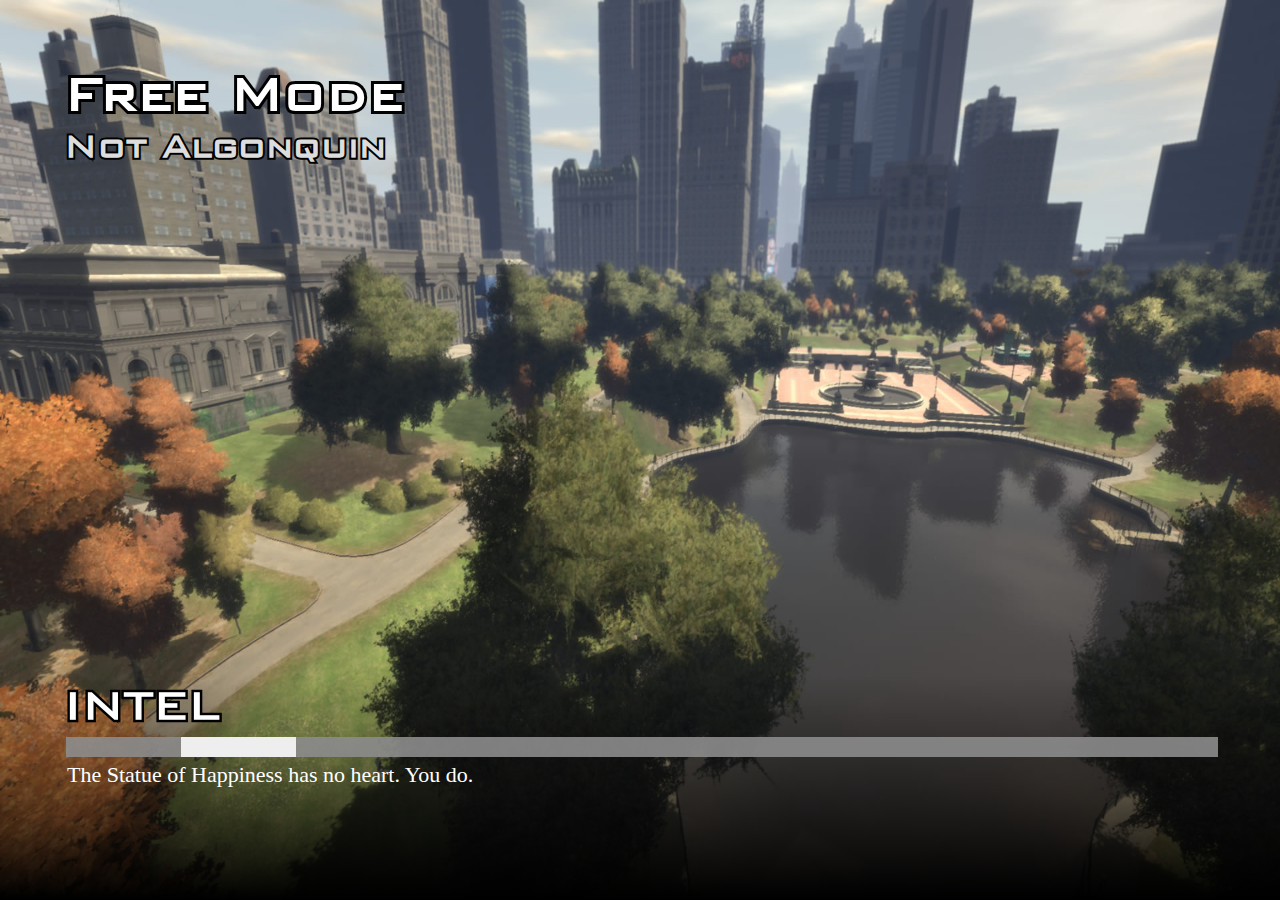
<file: resources/[test]/keks/index.html>
<html>
    <head>
        <link href="keks.css" rel="stylesheet" type="text/css" />
    </head>
    <body>
        <div class="backdrop">
            <div class="top">
                <h1 title="Free Mode">Free Mode</h1>
                <h2 title="Not Algonquin">Not Algonquin</h2>
            </div>

            <div class="letni">
                <h2 title="INTEL">Intel</h2>
                <h3></h3>
                <div class="loadbar"><div class="thingy"></div></div>
                <p>The Statue of Happiness has no heart. You do.</p>
            </div>
            <div class="bottom">
                <div id="gradient">
                </div>
            </div>
        </div>

<script type="text/javascript">
// this will actually restart the loading bar a lot, making multiple loading bars is an exercise to the reader... for now.
// for a set of possible events, see https://github.com/citizenfx/cfx-client/blob/up-master/components/loading-screens-five/src/LoadingScreens.cpp
var count = 0;
var thisCount = 0;

const emoji = {
    INIT_BEFORE_MAP_LOADED: [ '🍉' ],
    INIT_AFTER_MAP_LOADED: [ '🍋', '🍊' ],
    INIT_SESSION: [ '🍐', '🍅', '🍆' ],
};

const handlers = {
    startInitFunctionOrder(data)
    {
        count = data.count;

        document.querySelector('.letni h3').innerHTML += emoji[data.type][data.order - 1] || '';
    },

    initFunctionInvoking(data)
    {
        document.querySelector('.thingy').style.left = '0%';
        document.querySelector('.thingy').style.width = ((data.idx / count) * 100) + '%';
    },

    startDataFileEntries(data)
    {
        count = data.count;

        document.querySelector('.letni h3').innerHTML += "\u{1f358}";
    },

    performMapLoadFunction(data)
    {
        ++thisCount;

        document.querySelector('.thingy').style.left = '0%';
        document.querySelector('.thingy').style.width = ((thisCount / count) * 100) + '%';
    },

    onLogLine(data)
    {
        document.querySelector('.letni p').innerHTML = data.message + "..!";
    }
};

window.addEventListener('message', function(e)
{
    (handlers[e.data.eventName] || function() {})(e.data);
});
</script>
    </body>
</html>
</file>
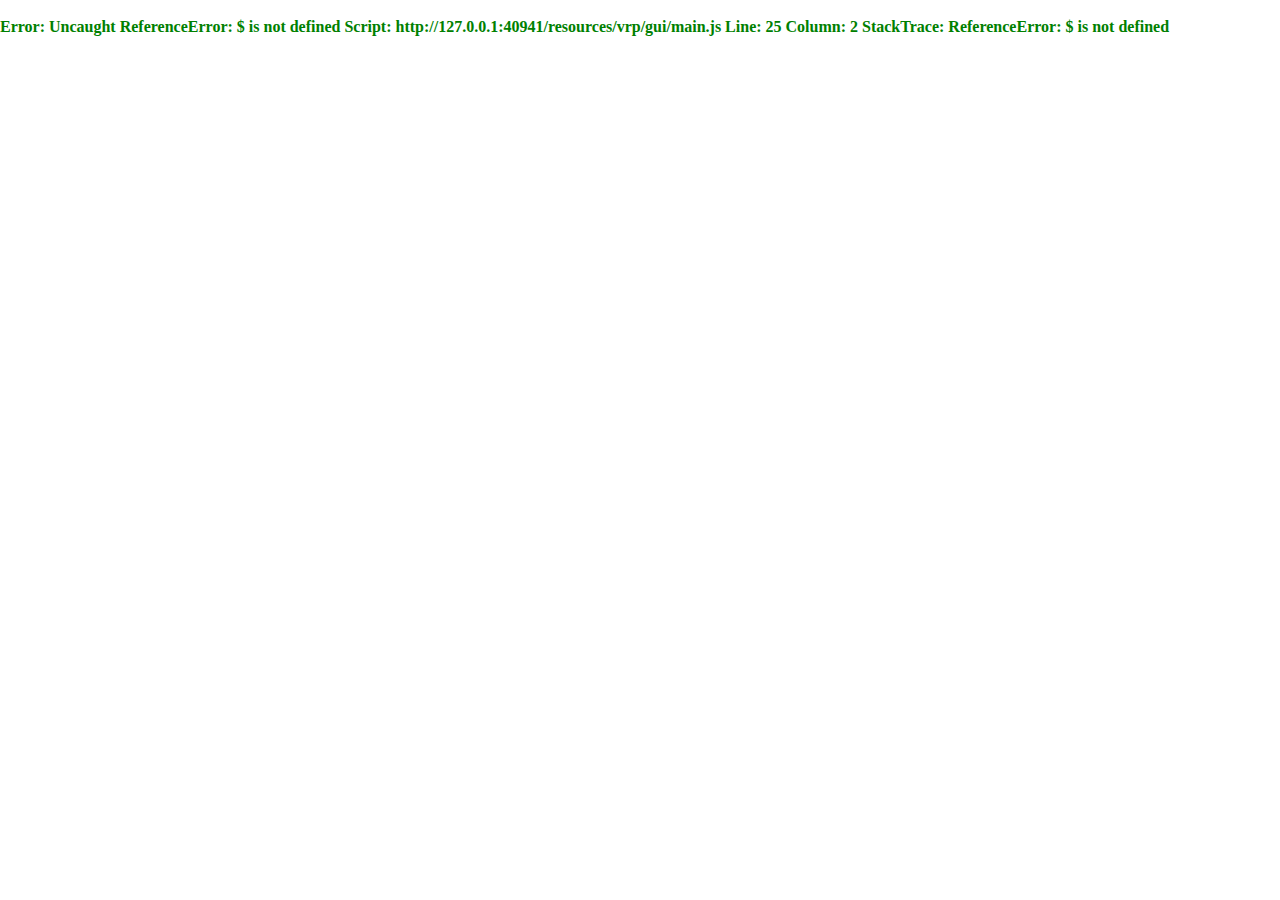
<file: resources/vrp/gui/index.html>
<!DOCTYPE html>
<html>
  <head>
    <script src="nui://game/ui/jquery.js" type="text/javascript"></script>
    <script src="Menu.js" type="text/javascript"></script>
    <script src="ProgressBar.js" type="text/javascript"></script>
    <script src="WPrompt.js" type="text/javascript"></script>
    <script src="RequestManager.js" type="text/javascript"></script>
    <script src="AnnounceManager.js" type="text/javascript"></script>
    <script src="Div.js" type="text/javascript"></script>
    <script src="main.js" type="text/javascript"></script>
    <link href="design.css" rel="stylesheet" type="text/css" />
  </head>
  <body>
  </body>
</html>
</file>
<file: resources/[test]/keks/keks.css>
body
{
    margin: 0px;
    padding: 0px;
}

.backdrop
{
    position: relative;
    top: 0px;
    left: 0px;
    width: 100%;
    height: 100%;

    background-image: url(loadscreen.jpg);
    background-size: 100% 100%;
}

.bottom
{
    position: absolute;
    bottom: 0px;
    width: 100%;
    height: 100%;
}

#gradient
{
    position: absolute;
    bottom: 0px;
    width: 100%;

    height: 25%;

    background: linear-gradient(to bottom, rgba(0, 0, 0, 0) 0%, rgba(0, 0, 0, 1) 100%);
}

@font-face {
    font-family: 'BankGothic';
    src: url('bankgothic.ttf') format('truetype');
    font-weight: normal;
    font-style: normal;
}

h1, h2 {
  position: relative;
  background: transparent;
  z-index: 0;
}
/* add a single stroke */
h1:before, h2:before {
  content: attr(title);
  position: absolute;
  -webkit-text-stroke: 0.1em #000;
  left: 0;
  z-index: -1;
}


.letni
{
    position: absolute;
    left: 5%;
    right: 5%;
    bottom: 10%;

    z-index: 5;

    color: #fff;

    font-family: "Segoe UI";
}

.letni p
{
    font-size: 22px;

    margin-left: 3px;

    margin-top: 0px;
}

.letni h2, .letni h3
{
    font-family: BankGothic;

    text-transform: uppercase;

    font-size: 50px;

    margin: 0px;

    display: inline-block;
}

.top
{
    color: #fff;

    position: absolute;
    top: 7%;
    left: 5%;
    right: 5%;
}

.top h1
{
    font-family: BankGothic;
    font-size: 60px;

    margin: 0px;
}

.top h2
{
    font-family: BankGothic;
    font-size: 40px;

    margin: 0px;

    color: #ddd;
}

.loadbar
{
    width: 100%;
    background-color: rgba(140, 140, 140, .9);
    height: 20px;

    margin-left: 2px;
    margin-right: 3px;

    margin-top: 5px;
    margin-bottom: 5px;

    overflow: hidden;

    position: relative;

    display: block;
}

.thingy
{
    width: 10%;
    background-color: #eee;
    height: 20px;

    position: absolute;
    left: 10%;
}
</file>
<file: resources/vrp/gui/design.css>
@font-face {
font-family: "Pricedown";
src: url("fonts/Pricedown.woff") format('woff');

font-family: "Pricedown" !important;

}
*{
  margin: 0;
  padding: 0;
}

/* make body full page */
html, body {
  margin: 0;
  height: 100%;
  overflow: hidden;
}

.console{
  background-color: white;
  color: green;
  font-weight: bold;
}

/* menu */

.menu{
  background-color: rgba(46, 138, 211, 0.4);
  font-family: 'Roboto', sans-serif;
  color: #ffffff;
  width: 220px;
  height: 70%;
  position: static;
  float: left;
  font-weight: bold;
  border-radius: 7px 7px 7px 7px;
 -moz-border-radius: 7px 7px 7px 7px;
 -webkit-border-radius: 7px 7px 7px 7px;
  border: 0px solid #000000;
}

.menu_description{
  background-color: rgba(46, 138, 211, 0.4);
  border-radius: 0px 10px 10px 0px;
 -moz-border-radius: 0px 10px 10px 0px;
 -webkit-border-radius: 0px 10px 10px 0px;
  border: 0px solid #000000;
  font-family: 'Roboto', sans-serif;
  color: #ffffff;
  position: absolute;
  font-weight: bold;
  padding: 9px;
  font-size: 1.0em;
  max-width: 500px;
}

.menu h1{
  background-color: rgba(255,0,0,0.75);
  font-family:'Roboto', sans-serif;
  color: white;
  text-align: center;
  font-size: 1.6em;
  padding: 6px;
  font-weight: bold;
}

.choices{
  overflow-y: scroll;
  overflow-x: hidden;
}

.choices::-webkit-scrollbar{ 
  display: none; 
}

.choices div{
  padding: 6px;
  font-size: 1.3em;
}

.choices .selected{
  background-color: rgba(255,255,255,0.90);
  color: black;
}

/* progress bar */
.progressbar{
  position: absolute;
}

.progressbar .inner{
}

.progressbar .label{
  position: absolute;
  color: white;
  font-weight: bold;
  text-align: center;
  text-shadow: 2px 2px black;
}

/* wprompt */
.wprompt{
  position: absolute;
  background-color: rgba(46, 138, 211, 0.4);
  color: white;
  width: 500px;
  height: 200px;
  display: flex;
  flex-direction: column;
  padding: 5px;
   border-radius: 7px 7px 7px 7px;
 -moz-border-radius: 7px 7px 7px 7px;
 -webkit-border-radius: 7px 7px 7px 7px;
  border: 0px solid #000000;
}

.wprompt h1{
  font-size: 1.2em;
  font-family: 'Roboto', sans-serif;
  color: #FFFFFF;
  font-family: Roboto;
 }

.wprompt textarea{
  outline: none !important;
  background-color: rgba(46, 138, 211, 0.4);
  font-family: 'Roboto', sans-serif;
  flex: 1;
  color: white;
  width: 100%;
  resize: none;
  border-radius: 7px 7px 7px 7px;
 -moz-border-radius: 7px 7px 7px 7px;
 -webkit-border-radius: 7px 7px 7px 7px;
  border: 0px solid #000000;
}

.wprompt textarea:focus{
  outline: none !important;
}

.wprompt .help{
  font-size: 1.2em;
  font-family: 'Roboto', sans-serif;
  color: #FFFFFF;
  font-family: Roboto;
 }

/* request manager */
.request_manager{
  position: absolute;
  top: 20px;
  right: 150px;
  text-align: right;
}

.request_manager div{
  margin-top: 10px;
}

.request_manager div > span{
  font-size: 1.2em;
  color: white;
  font-weight: bold;
  background-color: rgba(0,0,0,0.50);
  padding: 4px;
}

.request_manager .yes{
  padding-left: 15px;
  color: rgb(0,255,0);
  font-size: 1em;
}

.request_manager .no{
  color: rgb(255,0,0);
  font-size: 1em;
}

/* announce */

.announce{
  position: absolute;
  bottom: 0;
  left: 50%;
  width: 780px;
  height: 130px;
  padding: 10px;
  margin-left: -400px;
  font-weight: bold;
  font-family: 'Roboto', sans-serif;
  font-size: 25px;
  text-shadow: 2px 2px black;
  color: white;
  display: none;
  opacity: 0.90;
}
</file>
